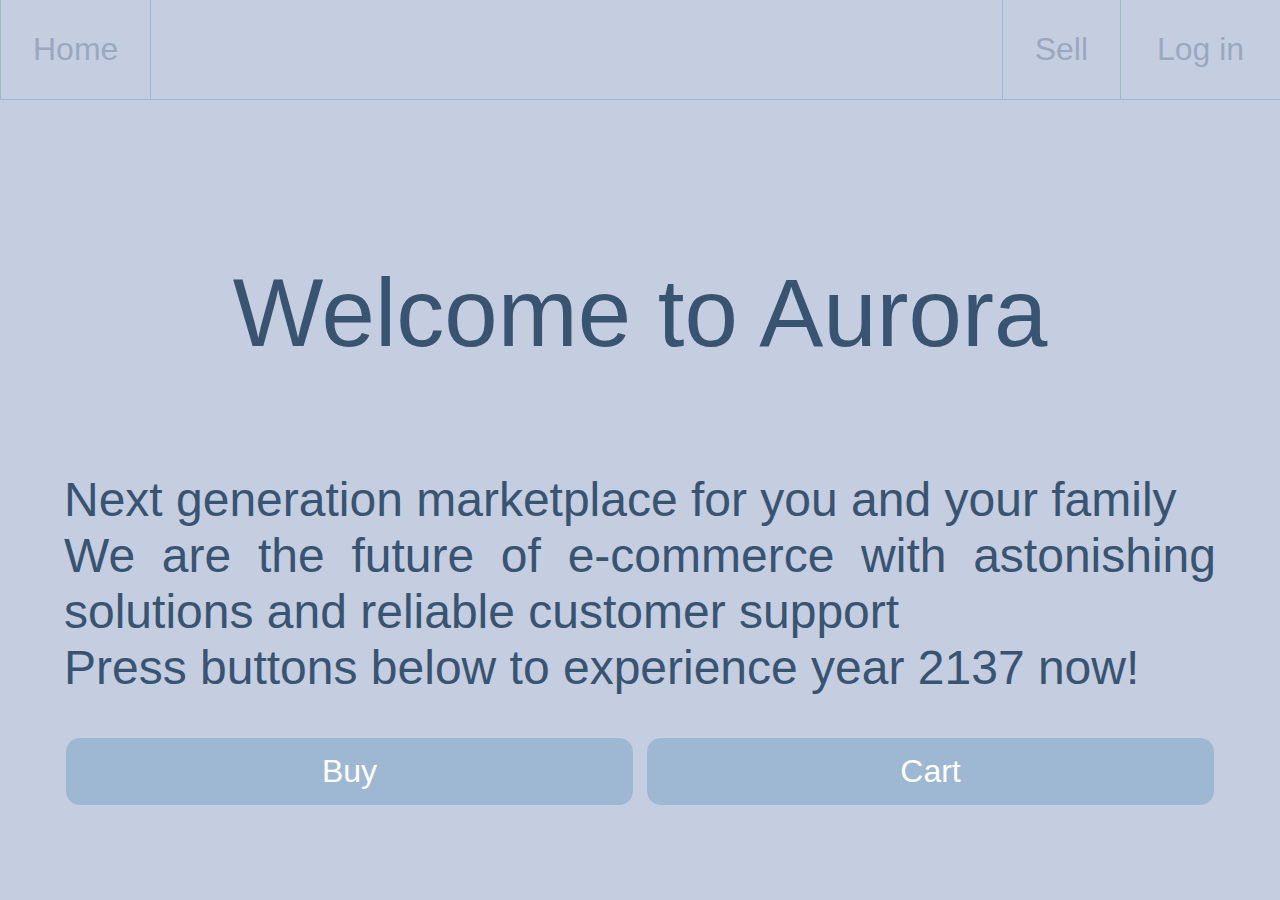
<file: index.html>
<!DOCTYPE html>
    <html lang="en">
    <head>
        <meta charset="UTF-8">
        <meta http-equiv="X-UA-Compatible" content="IE=edge">
        <meta name="viewport" content="width=device-width, initial-scale=1.0">
        <title>Document</title>
        <link rel="stylesheet" href="style.css">
        <script src="script.js"></script>
        <style>
            main {
                margin: auto;
                display: flex;
                flex-direction: column;
                justify-content: space-between;
                text-align: center;
                align-items: center;
                width: 90%;
                max-width: 1500px;
                gap: 40px;
            }

            #text {
                text-align: justify;
                line-height: 3.5rem;
                font-size: 3rem;
                
            }
        </style>
    </head>
    <body>
        <nav id="nav-bar">
            <div class="nav-section" id="nav-logo-section">
                    <a id="nav-text" href="/">Home</a>
            </div>
            <div class="nav-section" id="nav-empty-section">
            </div>
            <div class="nav-section" id="nav-sell-section">
                <a id="nav-text" href="/sell/">Sell</a>
            </div>
            <div class="nav-section"  id="nav-login-section">
                <a id="nav-text" href="/login">Log in</a>
            </div>
        </nav>
        <main>
            <h1>Welcome to Aurora</h1>
            <span id="text">
                Next generation marketplace for you and your family<br>
                We are the future of e-commerce with astonishing solutions and reliable customer support<br>
                Press buttons below to experience year 2137 now!
            </span>
            
            <div class="buttons">
                <button onclick="location.href='./buy'">Buy</button>
                <button onclick="location.href='./cart'">Cart</button>
            </div>
        </main>
    </body>
</html>
</file>
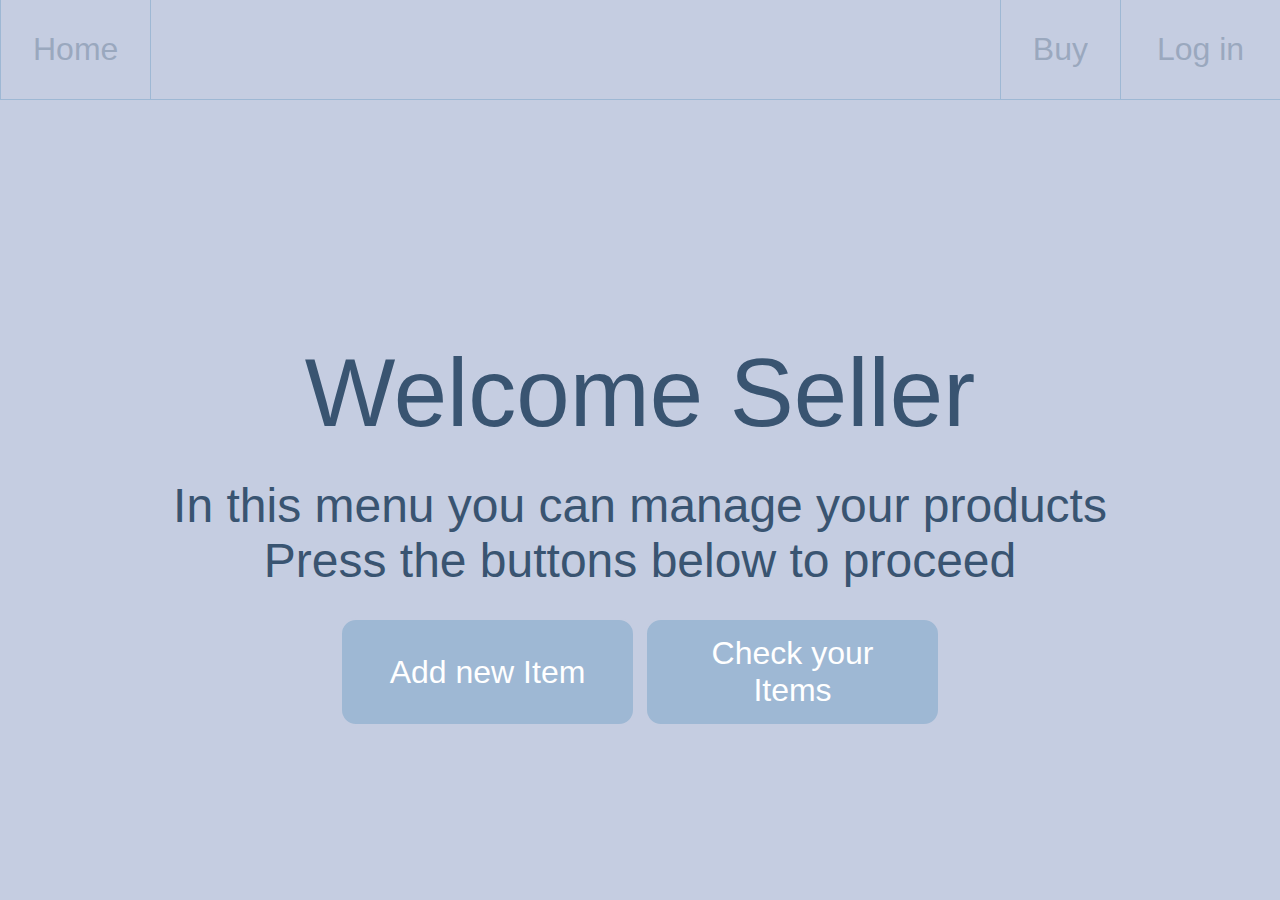
<file: sell/index.html>
<!DOCTYPE html>
    <html lang="en">
    <head>
        <meta charset="UTF-8">
        <meta http-equiv="X-UA-Compatible" content="IE=edge">
        <meta name="viewport" content="width=device-width, initial-scale=1.0">
        <title>Document</title>
        <link rel="stylesheet" href="/style.css">
        <script src="/script.js"></script>
        <style>
            main {
                margin: auto;
                text-align: center;
                display: flex;
                flex-direction: column;
                align-items: center;
                width: 100%;
                gap: 30px;
            }

            h1 {
                margin-bottom: 0;
            }

            .buttons {
                width: 30%;
                min-width: 600px;
                
            }

            #text {
                font-size: 3rem;
            }
        </style>
    </head>
    <body>
        <nav id="nav-bar">
            <div class="nav-section" id="nav-logo-section">
                    <a id="nav-text" href="/">Home</a>
            </div>
            <div class="nav-section" id="nav-empty-section">
            </div>
            <div class="nav-section" id="nav-sell-section">
                <a id="nav-text" href="/">Buy</a>
            </div>
            <div class="nav-section"  id="nav-login-section">
                <a id="nav-text" href="/login">Log in</a>
            </div>
        </nav>
        <main>
            <h1>Welcome Seller</h1>
            <div id="text">
                In this menu you can manage your products<br>
                Press the buttons below to proceed
            </div>
            <div class="buttons">
                <button onclick="location.href='./newItem'">Add new Item</button>
                <button onclick="location.href='./checkItems'">Check your Items</button>
            </div>
        </main>
    </body>
</html>
</file>
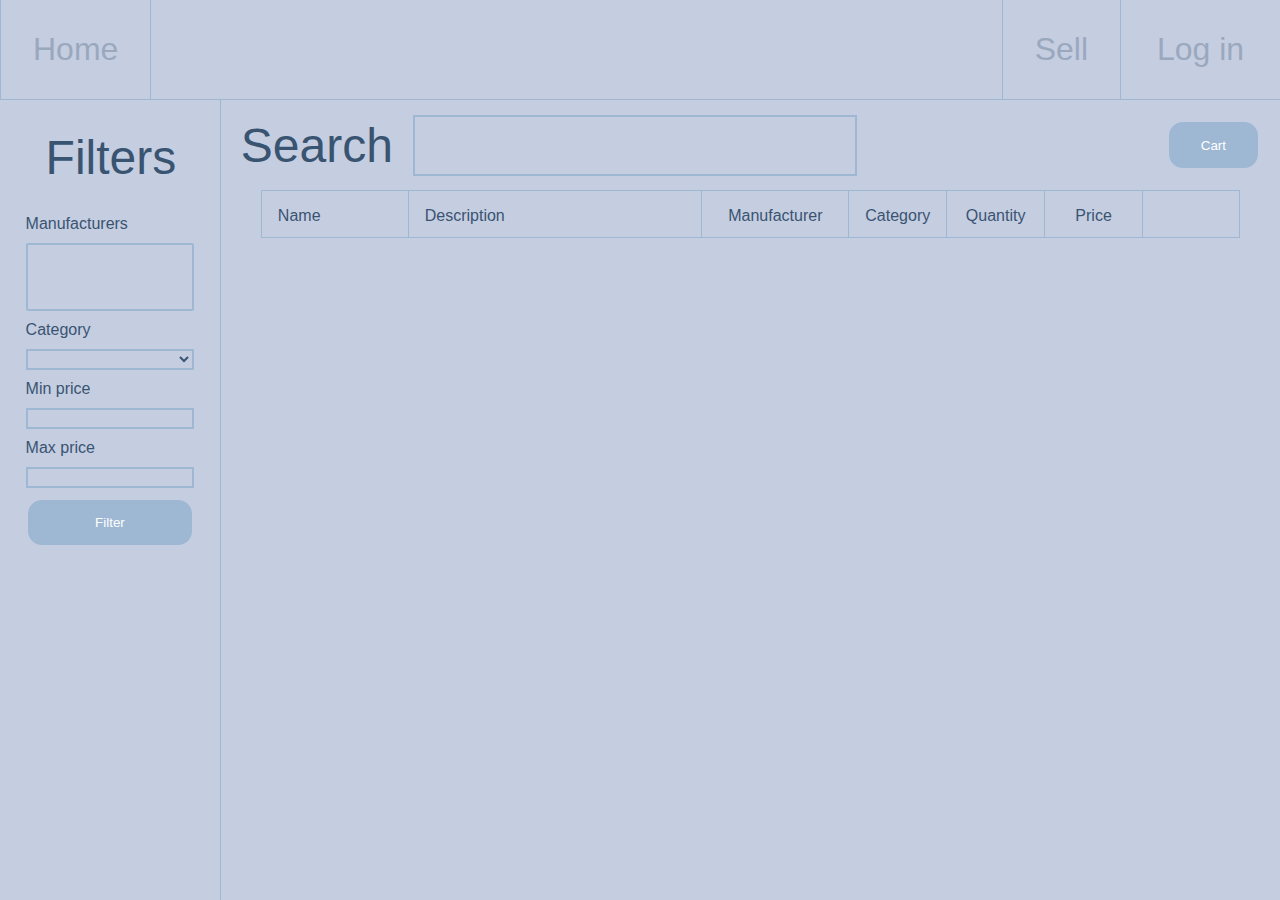
<file: buy.html>
<!DOCTYPE html>
    <html lang="en">
    <head>
        <meta charset="UTF-8">
        <meta http-equiv="X-UA-Compatible" content="IE=edge">
        <meta name="viewport" content="width=device-width, initial-scale=1.0">
        <title>Document</title>
        <link rel="stylesheet" href="style.css">
        <script src="script.js"></script>
        <style>
            main {
                display: flex;
                height: 100%;
                width: 100%;
                flex-direction: row;
            }

            #filterMenu {
                flex-basis: 20%;
                padding: max(2%,20px);
                padding-top: 10px;
                min-width: 200px;
                border-right: 1px solid var(--border-color);
                display: flex;
                flex-direction: column;
                justify-content: start;
                gap: 10px;
            }

            #productSection {
                display: flex;
                flex-direction: column;
                width: 100%;
            }

            #buttonBar {
                height: 50px;
                margin: 20px;
                display: flex;
                flex-direction: row;
                justify-content: space-between;
            }

            #search {
                display: flex;
                flex-direction: row;
                align-items: center;
                gap: 20px;
            }

            #search > label {
                font-size: 3rem;
                text-align: center;
            }

            #searchField {
                font-size: 2rem;
                padding: 10px;
            }

            #items {
                padding: 40px;
                padding-top: 0;
                width: 100%;
                flex-grow: 1;
                display: flex;
                flex-direction: column;
            }

            .item {
                display: flex;
                height: 3rem;
                width: 100%;
                flex-direction: row;
                justify-content:stretch;
            }

            .item > * {
                padding: 1rem;
                height: 100%;
                border: var(--border-color) solid 1px;
                border-top: 0;
                border-right: 0;
            }

            #headerBar {
                border-top: var(--border-color) solid 1px;
            }



            .name {
                width: 15%;
            }

            .description {
                width: 30%;
            }

            .manufacturer {
                width: 15%;
                text-align: center;
            }

            .category, .quantityLeft, .price {
                width: 10%;
                text-align: center;
            }

            .buttonDiv {
                width: 10%;
                border-right: var(--border-color) 1px solid;
                padding: 0;
                text-align: center;
                position: relative;
                display: flexbox;
            }

            .buyButton {
                padding: 1rem;
                margin-top: 0.33rem;
                padding-top: 0.5rem;
                padding-bottom: 0.5rem;
            }

            #text {
                font-size: 3rem;
                padding: 20px;
            }
        </style>
    </head>
    <body>
        <nav id="nav-bar">
            <div class="nav-section" id="nav-logo-section">
                    <a id="nav-text" href="/">Home</a>
            </div>
            <div class="nav-section" id="nav-empty-section">
            </div>
            <div class="nav-section" id="nav-sell-section">
                <a id="nav-text" href="/sell/">Sell</a>
            </div>
            <div class="nav-section"  id="nav-login-section">
                <a id="nav-text" href="/login">Log in</a>
            </div>
        </nav>
        <main>
            <form id="filterMenu">
                <div id="text">Filters</div>
                <label for="manufacturers">Manufacturers</label>
                <select id="manufacturers" multiple></select>
                <label for="category">Category</label>
                <select id="category"></select>
                <label for="minPrice">Min price</label>
                <input type="number" id="minPrice">
                <label for="maxPrice">Max price</label>
                <input type="number" id="maxPrice">
                <button type="button" onclick="getFormData()">Filter</button>
            </form>
            <div id="productSection">
                <div id="buttonBar">
                    <div id="search">
                        <label for="searchField">Search</label>
                        <input type="text" id="searchField">
                    </div>
                    <button id="cartButton">Cart</button>
                </div>
                <div id="items">
                    <div class="item" id="headerBar">
                        <div class="name">Name</div>
                        <div class="description">Description</div>
                        <div class="manufacturer">Manufacturer</div>
                        <div class="category">Category</div>
                        <div class="quantityLeft">Quantity</div>
                        <div class="price">Price</div>
                        <div class="buttonDiv"/>
                    </div>
                </div>
            </div>
        </main>
    </body>
    <script>
        const form = document.getElementById('filterMenu');
        let products = [];
        getProducts({
            manufacturers: null,
            category: null,
            minPrice: null,
            maxPrice: null
        });

        function getFormData() {
            data = {
                manufacturers: form.querySelector("select[id='manufacturers']").value,
                category: form.querySelector("select[id='category']").value,
                minPrice: form.querySelector("input[id='minPrice']").value,
                maxPrice: form.querySelector("input[id='maxPrice']").value
            }

            getProducts(data)
        }

        function getProducts(data) {
            const xhr = new XMLHttpRequest();

            xhr.open('POST',webserverURL, true)
            xhr.setRequestHeader("Content-Type", "application/x-www-form-urlencoded");
            xhr.setRequestHeader("X-RequestType", "getProducts");

            xhr.send(JSON.stringify(data));

            xhr.onreadystatechange = function() {
                if (xhr.readyState === 4) {
                    const response = JSON.parse(xhr.response);
                    products = response.products;
                    showProducts();
                }
            }
            return false; 
        }
        

        function showProducts() {
            let html = `<div class="item" id="headerBar">
                            <div class="name">Name</div>
                            <div class="description">Description</div>
                            <div class="manufacturer">Manufacturer</div>
                            <div class="category">Category</div>
                            <div class="quantityLeft">Quantity</div>
                            <div class="price">Price</div>
                            <div class="buttonDiv"></div>
                        </div>`;
            products.forEach((product) => {
                html += `
                <div class="item">
                    <div class="name">${product.name}</div>
                    <div class="description">${product.description}</div>
                    <div class="manufacturer">${product.manufacturer}</div>
                    <div class="category">${product.category}</div>
                    <div class="quantityLeft">${product.quantityLeft}</div>
                    <div class="price">${product.price}</div>
                    <div class="buttonDiv">
                        <button class="buyButton" onclick="addToCart(${product.id})">BUY</button>
                    </div>
                </div>
                `
            })
            document.getElementById('items').innerHTML = html;
        }

        function addToCart(itemId) {
            const username = getCookie('username');
            if (!username) {
                window.location.href("/login");
            }
            
            data = {
                itemId: itemId,
                username: username
            }

            const xhr = new XMLHttpRequest();

            xhr.open('POST',webserverURL, true)
            xhr.setRequestHeader("Content-Type", "application/x-www-form-urlencoded");
            xhr.setRequestHeader("X-RequestType", "addItemToCart");

            xhr.send(JSON.stringify(data));
        }
    </script>
</html>
</file>
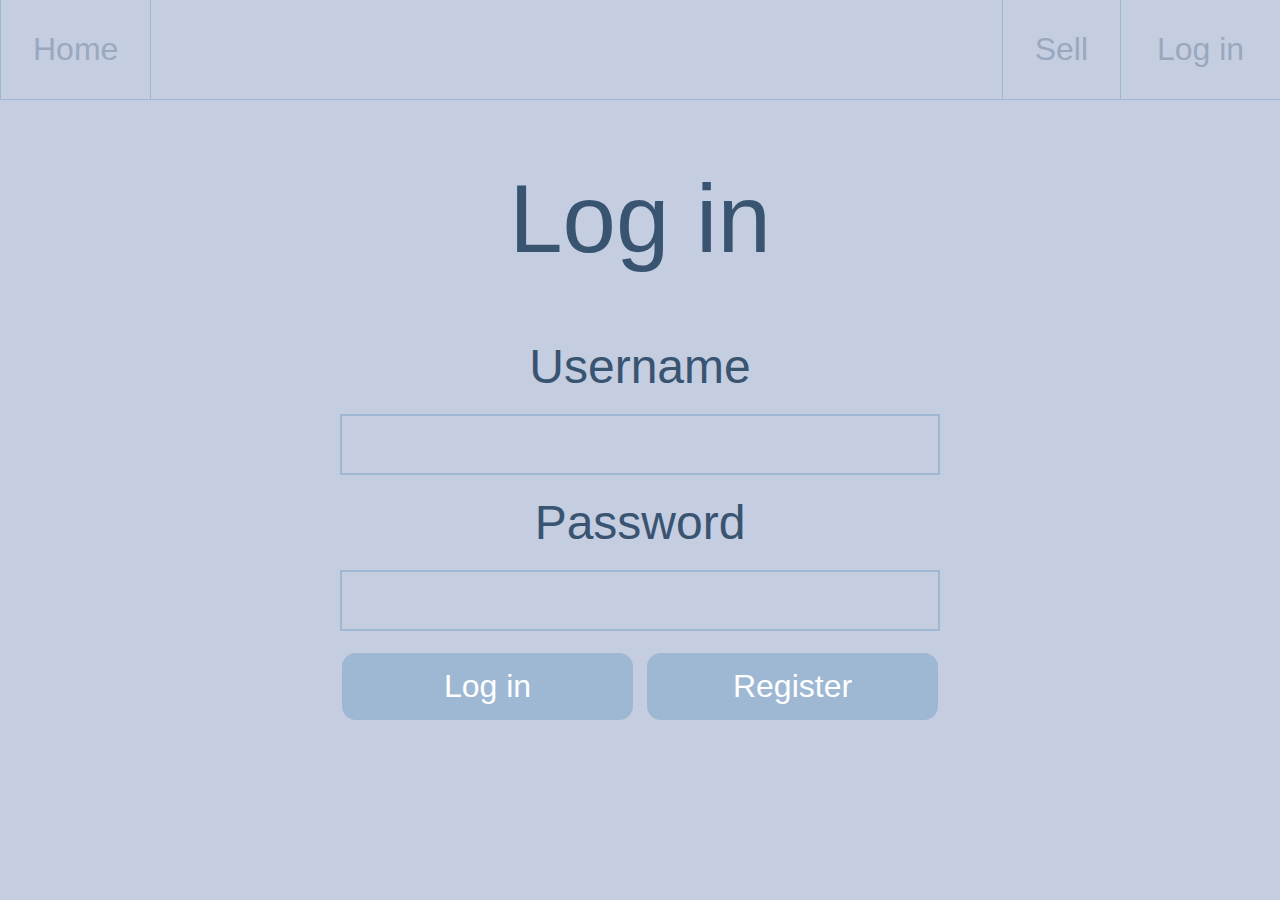
<file: login.html>
<!DOCTYPE html>
<html lang="en">
    <head>
        <meta charset="UTF-8">
        <meta http-equiv="X-UA-Compatible" content="IE=edge">
        <meta name="viewport" content="width=device-width, initial-scale=1.0">
        <title>Log In</title>
        <link rel="stylesheet" href="style.css">
        <script src="script.js"></script>
        <style>
            main {
                display: flex;
                flex-direction: column;
            }

            main > * {
                text-align: center;
            }

            #loginForm {
                display: flex;
                margin: auto;
                gap: 20px;
                width:  20%;
                min-width: 600px;
                flex-direction: column;
            }

            form > * {
                font-size: 3rem;
            }
        </style>
    </head>
    <body>
        <nav id="nav-bar">
            <div class="nav-section" id="nav-logo-section">
                    <a id="nav-text" href="/">Home</a>
            </div>
            <div class="nav-section" id="nav-empty-section">
            </div>
            <div class="nav-section" id="nav-sell-section">
                <a id="nav-text" href="/sell/">Sell</a>
            </div>
            <div class="nav-section"  id="nav-login-section">
                <a id="nav-text" href="/login">Log in</a>
            </div>
        </nav>
        <main>
            <h1>Log in</h1>
            <form
                id="loginForm"
            >
                <label for="username">Username</label>
                <input type="text" id="username">
                <label for="password">Password</label>
                <input type="password" id="password">
                <div class="buttons">
                    <input type="submit" id="login" value="Log in">
                    <button 
                        type="button"
                        id="register"
                        onclick="location.href='/register'"
                    >
                        Register
                    </button>
                </div>
            </form>
        </main>
    </body>
    
    <script>
        const form = document.getElementById('loginForm');
        
        form.onsubmit = () => {
            const xhr = new XMLHttpRequest();
            data = {
                username: form.querySelector("input[id='username']").value,
                password: form.querySelector("input[id='password']").value
            }

            xhr.open('POST',webserverURL, true)
            xhr.setRequestHeader("Content-Type", "application/x-www-form-urlencoded");
            xhr.setRequestHeader("X-RequestType", "login")

            xhr.send(JSON.stringify(data));

            xhr.onreadystatechange = function() {
                if (xhr.readyState == XMLHttpRequest.DONE) {
                    form.reset(); //reset form after AJAX success or do something else
                }
                if (xhr.readyState === 4) {
                    const response = JSON.parse(xhr.response);
                    
                    document.cookie = "userToken=" + response.userToken;
                    document.cookie = "username=" + response.username;
                }
            }
            //Fail the onsubmit to avoid page refresh.
            return false; 
        }
    </script>
</html>
</file>
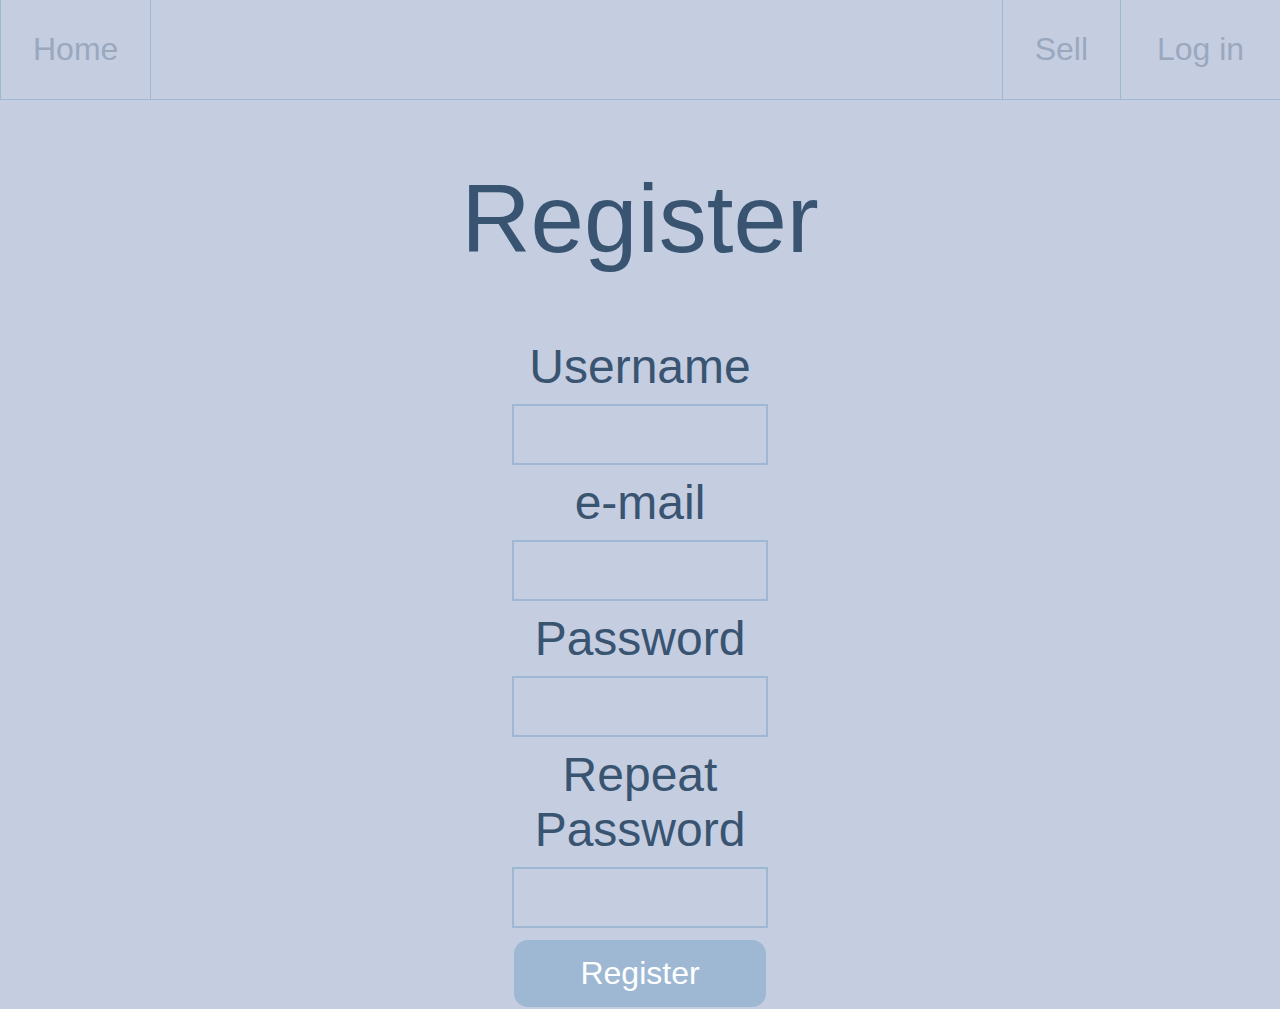
<file: register.html>
<!DOCTYPE html>
<html lang="en">
    <head>
        <meta charset="UTF-8">
        <meta http-equiv="X-UA-Compatible" content="IE=edge">
        <meta name="viewport" content="width=device-width, initial-scale=1.0">
        <title>Log In</title>
        <link rel="stylesheet" href="style.css">
        <script src="script.js"></script>
        <style>
            main {
                display: flex;
                flex-direction: column;
            }

            main > * {
                text-align: center;
            }

            #registerForm {
                display: flex;
                margin: auto;
                gap: 10px;
                width:  20%;
                min-width: 200px;
                flex-direction: column;
            }

            form > * {
                font-size: 3rem;
            }

            
        </style>
    </head>
    <body>
        <nav id="nav-bar">
            <div class="nav-section" id="nav-logo-section">
                    <a id="nav-text" href="/">Home</a>
            </div>
            <div class="nav-section" id="nav-empty-section">
            </div>
            <div class="nav-section" id="nav-sell-section">
                <a id="nav-text" href="/sell/">Sell</a>
            </div>
            <div class="nav-section"  id="nav-login-section">
                <a id="nav-text" href="/login">Log in</a>
            </div>
        </nav>
        <main>
            <h1>Register</h1>
            <form
                id="registerForm"
            >
                <label for="username">Username</label>
                <input type="text" id="username">
                <label for="mail">e-mail</label>
                <input type="email" id="mail">
                <label for="password">Password</label>
                <input type="password" id="password1">
                <label for="password">Repeat Password</label>
                <input type="password" id="password2">
                <div class="buttons">
                    <input type="submit" id="register" value="Register">
                </div>
            </form>
        </main>
    </body>
    
    <script>
        var form = document.getElementById('registerForm');
        
        form.onsubmit = function(event) {
            data = {
                username: form.querySelector("input[id='username']").value,
                email: form.querySelector("input[id='email']").value,
                password: form.querySelector("input[id='password1']").value
            }

            var xhr = new XMLHttpRequest();
            
            xhr.open('POST',webserverURL, true)
            xhr.setRequestHeader("Content-Type", "application/x-www-form-urlencoded");
            xhr.setRequestHeader("X-RequestType", "register");

            xhr.send(JSON.stringify(data));

            xhr.onreadystatechange = function() {
                if (xhr.readyState == XMLHttpRequest.DONE) {
                    form.reset(); //reset form after AJAX success or do something else
                }
                if (xhr.readyState === 4) {
                    const response = JSON.parse(xhr.response);
                    document.cookie = "username=" + response.username;
                    document.cookie = "userToken=" + response.userToken;
                }
            }
            //Fail the onsubmit to avoid page refresh.
            return false; 
        }
    </script>
</html>
</file>
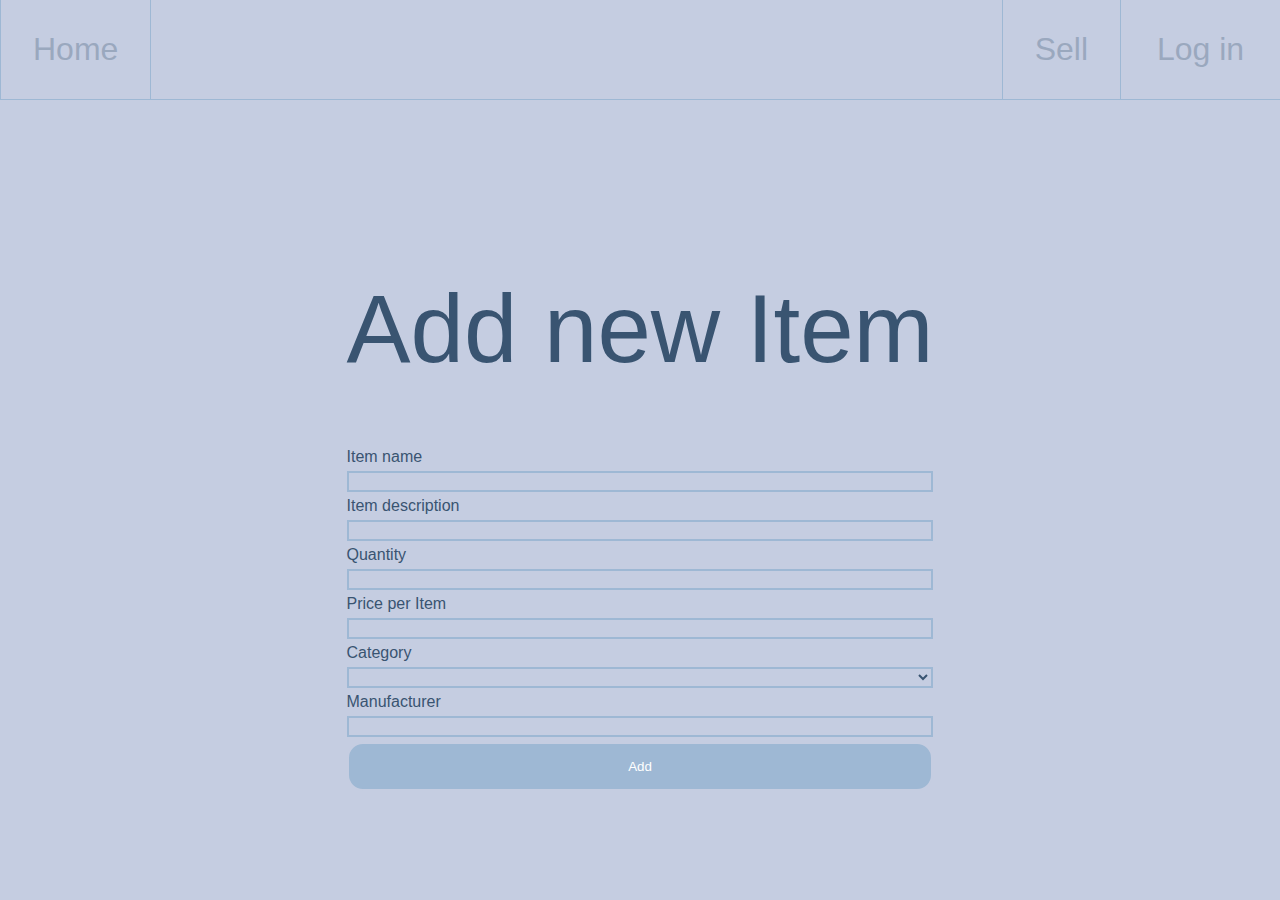
<file: sell/newItem.html>
<!DOCTYPE html>
    <html lang="en">
    <head>
        <meta charset="UTF-8">
        <meta http-equiv="X-UA-Compatible" content="IE=edge">
        <meta name="viewport" content="width=device-width, initial-scale=1.0">
        <title>Document</title>
        <link rel="stylesheet" href="/style.css">
        <script src="/script.js"></script>
        <style>
            main {
                margin: auto;
                display: flex;
                flex-direction: column;
                justify-content: space-between;
            }

            img {
                max-width: 70%;
                margin: auto;
            }

            #newItemForm {
                display: flex;
                flex-direction: column;
                gap: 5px;
            }
        </style>
    </head>
    <body onload="getCategories()">
        <nav id="nav-bar">
            <div class="nav-section" id="nav-logo-section">
                    <a id="nav-text" href="/">Home</a>
            </div>
            <div class="nav-section" id="nav-empty-section">
            </div>
            <div class="nav-section" id="nav-sell-section">
                <a id="nav-text" href="/">Sell</a>
            </div>
            <div class="nav-section"  id="nav-login-section">
                <a id="nav-text" href="/login">Log in</a>
            </div>
        </nav>
        <main>
            <h1>Add new Item</h1>
            <form
                id="newItemForm"
            >
                <label for="itemName">Item name</label>
                <input id="itemName" type="text">
                <label for="description">Item description</label>
                <input id="description" type="text">
                <label for="quantity">Quantity</label>
                <input id="quantity" type="number">
                <label for="pricePerItem">Price per Item</label>
                <input id="pricePerItem" type="number">
                <label for="category">Category</label>
                <select id="category"></select>
                <label for="manufacturer">Manufacturer</label>
                <input id="manufacturer" type="text">
                <input id="submit" type="submit" value="Add">
            </form>
        </main>
    </body>
    <script>
        const form = document.getElementById('newItemForm');

        function getCategories() {
            let xhr = new XMLHttpRequest();
            xhr.open("GET", webserverURL);
            xhr.setRequestHeader("X-RequestType", "getCategories")

            xhr.onreadystatechange = function () {
                if (xhr.readyState === 4) {
                    const response = JSON.parse(xhr.response);
                    addCategories(response.categories);
                }
            };

            xhr.send();
        }

        form.onsubmit = () => {
            const xhr = new XMLHttpRequest();
            data = {
                name: form.querySelector("input[id='itemName']").value,
                description: form.querySelector("input[id='description']").value,
                category: form.querySelector("select[id='category']").value,
                manufacturer: form.querySelector("input[id='manufacturer']").value,
                quantityInitial: form.querySelector("input[id='quantity']").value,
                price: form.querySelector("input[id='pricePerItem']").value
            }

            xhr.open('POST',webserverURL, true)
            xhr.setRequestHeader("Content-Type", "application/x-www-form-urlencoded");
            xhr.setRequestHeader("X-RequestType", "addProduct");

            xhr.send(JSON.stringify(data));

            xhr.onreadystatechange = function() {
                if (xhr.readyState == XMLHttpRequest.DONE) {
                    form.reset(); //reset form after AJAX success or do something else
                }
                if (xhr.readyState === 4) {
                    alert('Success')
                }
            }
            //Fail the onsubmit to avoid page refresh.
            return false; 
        }

        function addCategories(categories) {
            const select = document.getElementById('category');
            let html = '';
            categories.forEach(element => {
                html += `<option value="${element}">${element}</option>\n`
            });
            select.innerHTML = html;
        }
    </script>
</html>
</file>
<file: style.css>
:root {
    --background-color: rgb(197, 205, 225);
    --border-color: rgb(158, 184, 212);
    --text-color: rgb(57, 84, 113);
}

body {
    background-color: var(--background-color);
    display: flex;
    flex-direction: column;
    height: 100vh;
    margin: 0px;
    overflow: hidden;
}

* {
    box-sizing: border-box;
    font-family: "Rubik", sans-serif;
    font-weight: 400;
    color: var(--text-color);
}

a {
    text-decoration: none;
}

h1 {
    font-size: 6rem;
}

#nav-text {
    color: var(--text-color);
    cursor: pointer;
}

nav {
    display: flex;
    width: 100%;
    
    max-height: 100px;
    border-bottom: 1px solid var(--border-color); 
}

nav > .nav-section {
    padding: 3rem 2rem;
    display: flex;
    gap: 1rem;
    border-left: 1px solid var(--border-color);
    align-items: center;
    justify-content: center;
    transition: opacity 400ms ease;
}

#nav-text {
    font-size: 2rem;
}

#nav-logo-section,
#nav-sell-section {
    flex-basis: 5rem;
}

#nav-login-section {
    min-width: 10rem;
}

#nav-empty-section {
    flex-grow: 1;
    gap: 6rem;
}

#nav-logo-section {
    justify-content: flex-start;
}

#nav-bar:hover #nav-text {
        opacity: 0.3;
}


#nav-bar:hover #nav-text:hover {
        opacity: 1;
}

input[type=submit], input[type=button], button {
    background-color: var(--border-color);
    border: 2px solid var(--background-color);
    color: white;
    padding: 15px 32px;
    text-align: center;
    text-decoration: none;
    border-radius: 1rem;
}

input[type=submit]:hover, input[type=button]:hover,button:hover {
    opacity: 80%;
    border: 2px solid var(--border-color);
    color: var(--text-color);
}

input, select {
    border: var(--border-color) solid 2px;
    background-color: var(--backgroung-color);
}

.buttons {
    width: 100%;
    display: flex;
    flex-direction: row;
    justify-content: stretch;
    gap: 10px;
}

.buttons > * {
    flex-grow: 1;
    width: 50%;
    font-size: 2rem;
}
</file>
